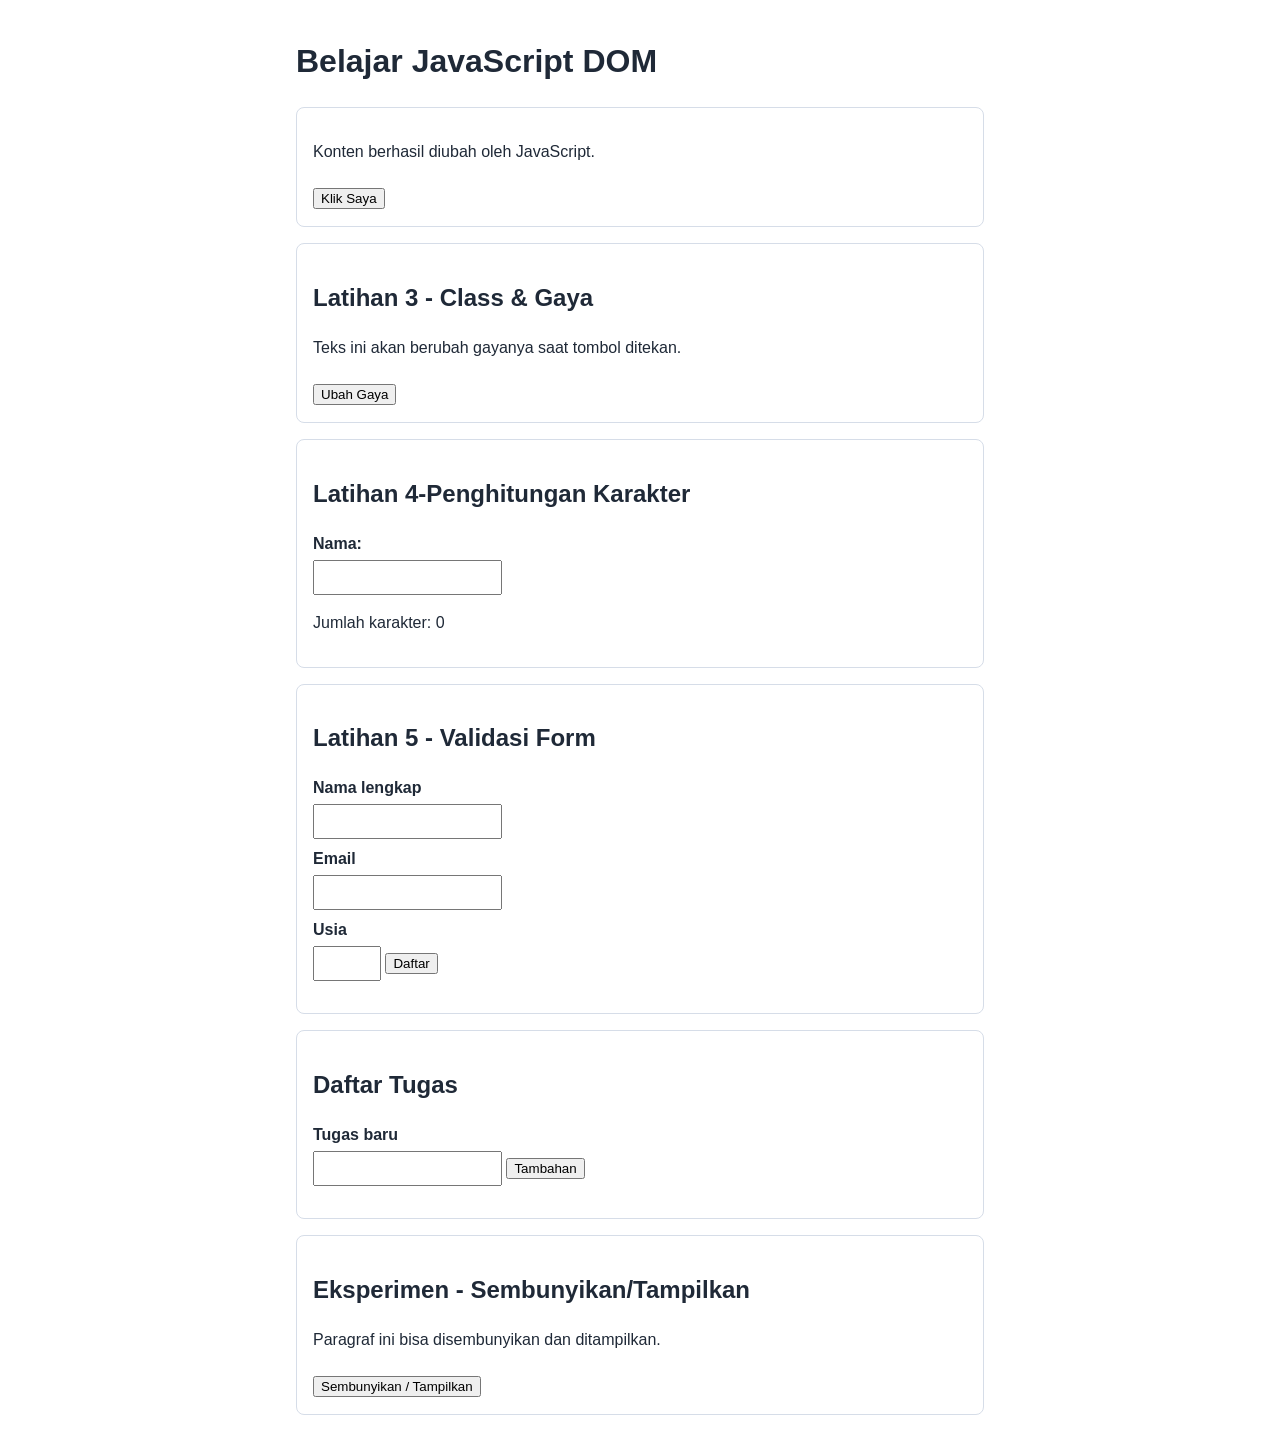
<file: latihan/index.html>
<!DOCTYPE html>
<html lang="en">
<head>
    <meta charset="UTF-8">
    <meta name="viewport" content="width=device-width, initial-scale=1.0">
    <title>Praktikum DOM dan Event</title>
    <link rel="stylesheet" href="style.css">
    <script src="script.js" defer></script>
</head>
<body>
    <h1 id="judul">Latihan DOM</h1>
    <section>
        <p id="pesan">Belum ada tindakan.</p>
        <button id="tombolAksi" type="button">Klik Saya</button>
  </section>
   <section>
        <h2>Latihan 3 - Class &amp; Gaya</h2>
        <p id="teksGaya">Teks ini akan berubah gayanya saat tombol ditekan.</p>
        <button id="tombolGaya" type="button">Ubah Gaya</button>
  </section>
    <section>
        <h2>Latihan 4-Penghitungan Karakter</h2>
        <label for="namaInput">Nama:</label>
        <input type="text" id="namaInput" maxlength="40">
        <p>Jumlah karakter: <span id="jumlahkarakter">0</span></p>
    </section>
    <section>
        <h2>Latihan 5 - Validasi Form</h2>
        <form id="formPendaftaran" novalidate>
        <label for="nama">Nama lengkap</label>
        <input id="nama" name="nama" type="text">
        <label for="email">Email</label>
        <input id="email" name="email" type="email">
        <label for="usia">Usia</label>
        <input id="usia" name="usia" type="number" min="17" max="100">
        <button type="submit">Daftar</button>
        </form>
        <p id="pesanForm" aria-live="polite"></p>
  </section>
    <section>
        <h2>Daftar Tugas</h2>
        <label for="inputTugas">Tugas baru</label>
        <input id="inputTugas" type="text">
        <button id="tambahTugas" type="button">Tambahan</button>
        <p id="pesanTugas" aria-live="polite"></p>
        <U1 id="daftarTugas"></U1>
  </section>
    <section>
        <h2>Eksperimen - Sembunyikan/Tampilkan</h2>
        <p id="paragrafToggle">Paragraf ini bisa disembunyikan dan ditampilkan.</p>
        <button id="tombolToggle" type="button">Sembunyikan / Tampilkan</button>
    </section>
 
</body>
</html>
</file>
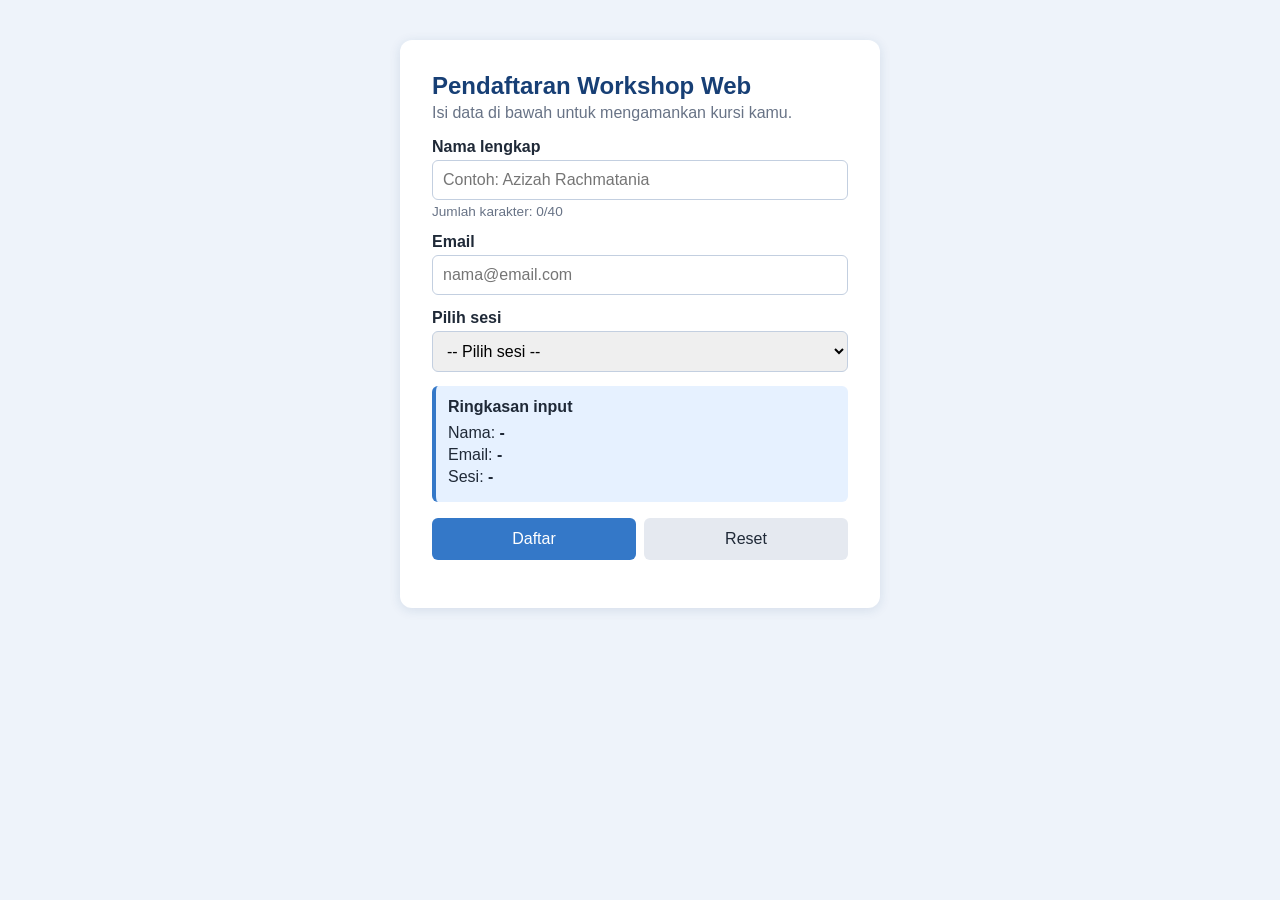
<file: mini-project/index.html>
<!DOCTYPE html>
<html lang="id">
<head>
  <meta charset="UTF-8">
  <meta name="viewport" content="width=device-width, initial-scale=1.0">
  <title>Pendaftaran Workshop</title>
  <link rel="stylesheet" href="style.css">
  <script src="script.js" defer></script>
</head>
<body>
  <main class="kartu">
    <h1>Pendaftaran Workshop Web</h1>
    <p class="sub">Isi data di bawah untuk mengamankan kursi kamu.</p>

    <form id="formWorkshop" novalidate>
      <div class="grup">
        <label for="nama">Nama lengkap</label>
        <input id="nama" name="nama" type="text" maxlength="40" placeholder="Contoh: Azizah Rachmatania">
        <small class="hitung">Jumlah karakter: <span id="jumlahNama">0</span>/40</small>
        <small class="pesan-error" id="errNama"></small>
      </div>

      <div class="grup">
        <label for="email">Email</label>
        <input id="email" name="email" type="email" placeholder="nama@email.com">
        <small class="pesan-error" id="errEmail"></small>
      </div>

      <div class="grup">
        <label for="sesi">Pilih sesi</label>
        <select id="sesi" name="sesi">
          <option value="">-- Pilih sesi --</option>
          <option value="Sesi 1 - HTML &amp; CSS Dasar">Sesi 1 - HTML &amp; CSS Dasar</option>
          <option value="Sesi 2 - JavaScript DOM">Sesi 2 - JavaScript DOM</option>
          <option value="Sesi 3 - Web Responsif">Sesi 3 - Web Responsif</option>
        </select>
        <small class="info" id="infoSesi"></small>
        <small class="pesan-error" id="errSesi"></small>
      </div>

      <section class="ringkasan" aria-live="polite">
        <h2>Ringkasan input</h2>
        <p>Nama: <strong id="rNama">-</strong></p>
        <p>Email: <strong id="rEmail">-</strong></p>
        <p>Sesi: <strong id="rSesi">-</strong></p>
      </section>

      <div class="aksi">
        <button type="submit" class="utama">Daftar</button>
        <button type="button" id="tombolReset" class="sekunder">Reset</button>
      </div>
    </form>

    <p id="pesanHasil" class="hasil" aria-live="polite"></p>
  </main>
</body>
</html>
</file>
<file: latihan/style.css>
* { box-sizing: border-box; }
body {
    font-family: Arial, sans-serif;
    max-width: 720px;
    margin: 0 auto;
    padding: 16px;
    line-height: 1.5;
    color: #1f2937;}
section{
    border: 1px solid #d6dde8;
    border-radius:  8px;
    padding: 16px;
    margin-bottom: 16px;}
label { display: block; margin-top: 8px; font-weight: bold; }
input { widht: 100%; padding: 8px; margin-top: 4px; }
button { margin-top: 8px; padiing: 8px 14px; cursor: pointer; }
.highlight {
    color: #173f75;
    background-color: #e6f1ff;
    border-left: 4px solid #3478c8;
    padding: 12px;}
.teks-besar { font-size: 1.4rem; }
.selesai span { text-decoration: line-through; color: #687386; }
li { margin-bottom: 8px; }
.sembunyi { display: none; }
.error { color: #b42318; }
.sukses { color: #067647; }
</file>
<file: mini-project/style.css>
* { box-sizing: border-box; }

body {
  margin: 0;
  font-family: Arial, sans-serif;
  background: #eef3fa;
  color: #1f2937;
  padding: 16px;
}

.kartu {
  max-width: 480px;
  margin: 24px auto;
  background: #fff;
  padding: 24px;
  border-radius: 12px;
  box-shadow: 0 2px 12px rgba(23, 63, 117, 0.12);
}

h1 { margin: 0 0 4px; font-size: 1.5rem; color: #173f75; }
.sub { margin: 0 0 16px; color: #687386; }

.grup { margin-bottom: 14px; }
label { display: block; font-weight: bold; margin-bottom: 4px; }

input, select {
  width: 100%;
  padding: 10px;
  font-size: 1rem;
  border: 1px solid #c3cfe0;
  border-radius: 6px;
}
input:focus, select:focus { outline: 2px solid #3478c8; }
input.invalid, select.invalid { border-color: #b42318; }

small { display: block; margin-top: 4px; font-size: 0.85rem; }
.hitung { color: #687386; }
.info { color: #173f75; }
.pesan-error { color: #b42318; }

.ringkasan {
  background: #e6f1ff;
  border-left: 4px solid #3478c8;
  padding: 12px;
  border-radius: 6px;
  margin-bottom: 16px;
}
.ringkasan h2 { margin: 0 0 8px; font-size: 1rem; }
.ringkasan p { margin: 4px 0; }

.aksi { display: flex; gap: 8px; }
button {
  flex: 1;
  padding: 12px;
  font-size: 1rem;
  border: none;
  border-radius: 6px;
  cursor: pointer;
}
.utama { background: #3478c8; color: #fff; }
.utama:hover { background: #2a63a6; }
.sekunder { background: #e5e9f0; color: #1f2937; }
.sekunder:hover { background: #d3d9e3; }

.hasil { margin-top: 16px; font-weight: bold; }
.hasil.sukses { color: #067647; }
.hasil.gagal { color: #b42318; }

@media (min-width: 768px) {
  .kartu { padding: 32px; }
}
</file>
